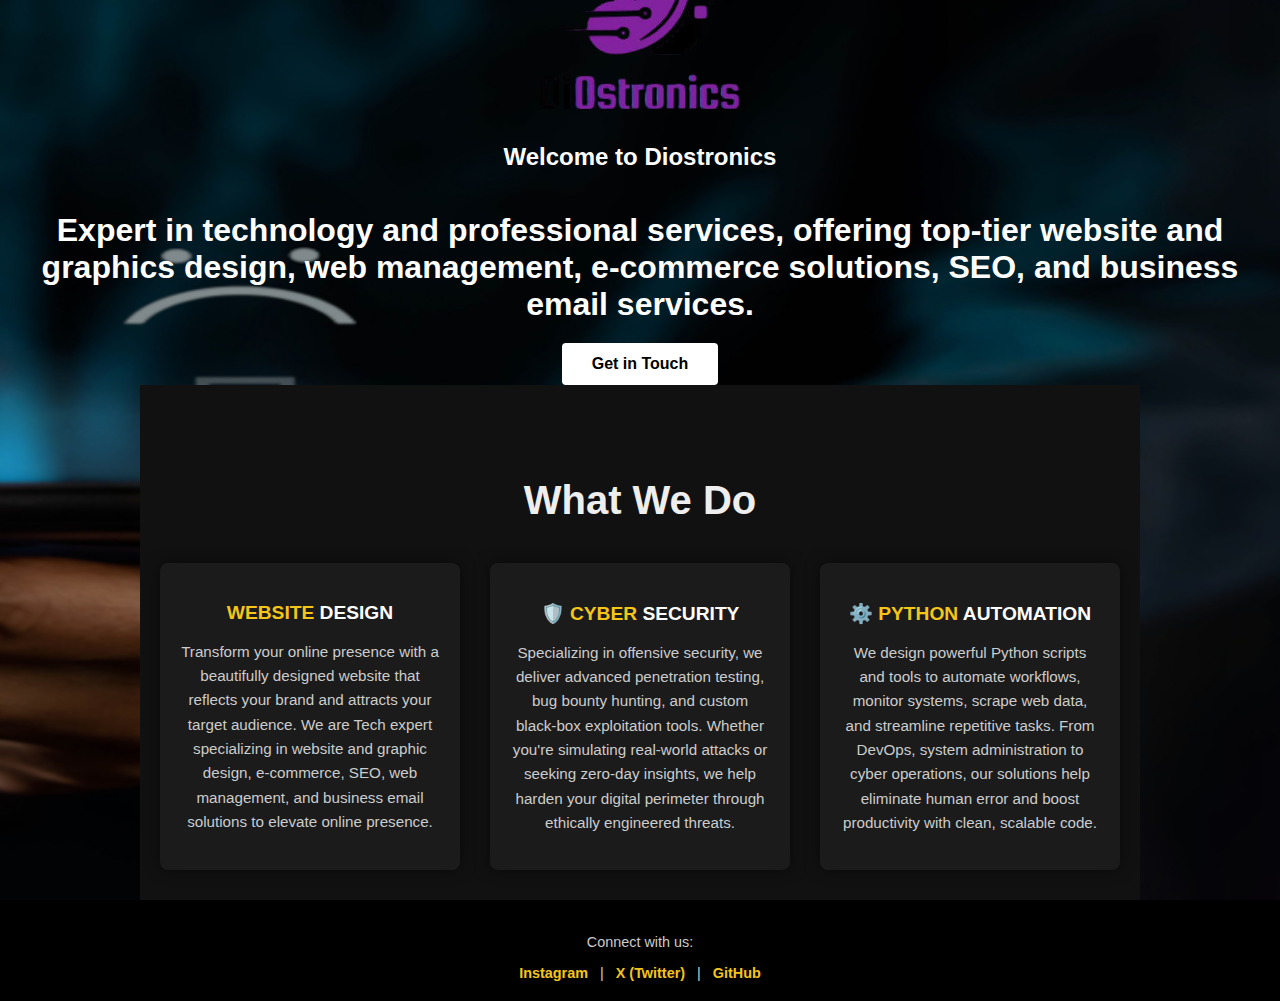
<file: index.html>
<!DOCTYPE html>
<html lang="en">
<head>
    <meta charset="UTF-8">
    <meta name="viewport" content="width=device-width, initial-scale=1.0">
    <title>Diostronics</title>
    <link rel="icon" type="image/png" href="images/favicon.png">
    <link rel="stylesheet" href="style.css">
    <style>
        * {
          box-sizing: border-box;
        }
        html, body {
            margin: 0;
            padding: 0;
            height:100%;
            font-family: sans-serif;
            background-color: #000;
            display: flex;
            flex-direction: column;
        }

        main {
          flex: 1 0 auto;
          display: flex;
          flex-direction: column;
        }

        .background {
            background: url('images/subheader-1.png') no-repeat center center fixed;
            background-size: cover;
            height: 100vh;
            display: flex;
            flex-direction: column;
            justify-content: center;
            align-items: center;
            text-align: center;
            color: white;
        }

        .background, .what-we-do {
          flex-shrink: 0;
        }

        .logo {
            max-width: 200px;
            margin-bottom: 10px;
        }

        .cta h1 {
            font-size: 2em;
            margin-bottom: 20px;
        }

        .cta a {
            display: inline-block;
            padding: 12px 30px;
            background-color: #fff;
            color: #000;
            text-decoration: none;
            font-weight: bold;
            border-radius: 4px;
            transition: background 0.3s;
        }

        .cta a:hover {
            background-color: #ddd;
        }

        .what-we-do {
            background-color: #111;
            color: #eee;
            padding: 60px 20px;
            text-align: center;
        }

        .what-we-do h2 {
            font-size: 2.5em;
            margin-bottom: 40px;
        }

        .services {
            display: flex;
            flex-wrap: wrap;
            justify-content: center;
            gap: 30px;
        }

        .service-box {
            background-color: #1b1b1b;
            padding: 20px;
            border-radius: 8px;
            max-width: 300px;
            flex: 1 1 300px;
            box-shadow: 0 0 15px rgba(0,0,0,0.5);
        }

        .service-box h3 {
            font-size: 1.2em;
            color: #fff;
            margin-bottom: 10px;
        }

        .service-box .highlight {
            color: #f5c518; /* Yellow accent */
        }

        .service-box p {
            color: #ccc;
            font-size: 0.95em;
            line-height: 1.6;
        }

        footer {
          background-color: #000;
          color: #ccc;
          text-align: center;
          padding: 20px 10px;
          font-size: 0.9em;
          flex-shrink: 0;
          margin-top: auto;
        }

        .footer-content a {
          color: #f5c518;
          text-decoration: none;
          margin: 0 8px;
          font-weight: bold;
        }

        .footer-content a:hover {
          text-decoration: underline;
        }
    </style>
</head>
<body>
  <main>
    <div class="background">
        <header>
          <img src="images/logo.png" alt="Logo" class="logo">
          <h2> Welcome to Diostronics</h2>
        </header>
        <div class="cta">
            <h1>Expert in technology and professional services, offering top-tier website and graphics design, web management, e-commerce solutions, SEO, and business email services.</h1>
            <a href="https://www.surveymonkey.com/r/ZK7QBKP" id="survey-button" alt="403.html" target="_blank" rel="noopener noreferrer">Get in Touch</a>
            <script>
              (function(t,e,s,o){
                var n,a,c;
                t.SMCX=t.SMCX||[],
                e.getElementById(o)||(n=e.getElementsByTagName(s),
                a=n[n.length-1],
                c=e.createElement(s),
                c.type="text/javascript",
                c.async=!0,
                c.id=o,
                c.src="https://widget.surveymonkey.com/collect/website/js/tRaiETqnLgj758hTBazgd4s_2B939eKTW1a_2Fbw_2Bu9_2F78GDHwhxI4HW8BJkSO2BJZI7.js",
                a.parentNode.insertBefore(c,a))
              })(window,document,"script","smcx-sdk");
            </script>
        </div>
        <section class="what-we-do">
          <h2>What We Do</h2>
          <div class="services">
            <div class="service-box">
              <h3><span class="highlight">WEBSITE</span> DESIGN</h3>
              <p>Transform your online presence with a beautifully designed website that reflects your brand and attracts your target audience. We are Tech expert specializing in website and graphic design, e-commerce, SEO, web management, and business email solutions to elevate online presence.</p>
            </div>
            <div class="service-box">
              <h3><span class="highlight">🛡️  CYBER</span> SECURITY</h3>
              <p>Specializing in offensive security, we deliver advanced penetration testing, bug bounty hunting, and custom black-box exploitation tools. Whether you're simulating real-world attacks or seeking zero-day insights, we help harden your digital perimeter through ethically engineered threats.</p>
            </div>
            <div class="service-box">
              <h3><span class="highlight">⚙️ PYTHON</span> AUTOMATION</h3>
              <p>We design powerful Python scripts and tools to automate workflows, monitor systems, scrape web data, and streamline repetitive tasks. From DevOps, system administration to cyber operations, our solutions help eliminate human error and boost productivity with clean, scalable code.</p>
            </div>
          </div>
        </section>
    </div>
  </main>

  <footer>
    <div class="footer-content">
      <p>Connect with us:</p>
      <div class="social-icons">
        <a href="https://instagram.com/diostronic/" target="_blank">Instagram</a> |
        <a href="https://twitter.com/Os_Tronics" target="_blank">X (Twitter)</a> |
        <a href="https://github.com/ostronic" target="_blank">GitHub</a>
      </div>
    </div>
  </footer>
</body>
</html>
</file>
<file: style.css>
/*
 Theme Name:   Diostronics Landing
 Theme URI:    http://diostronics.com/
 Description:  Diostronics Landing page Theme
 Author:       ostronics
 Author URI:   https://github.com/ostronic
 Template:     archi
 Version:      3.6.0
 License:      GNU General Public License v2 or later
 License URI:  http://www.gnu.org/licenses/gpl-2.0.html
 Tags:         light, dark, two-columns, right-sidebar, responsive-layout, accessibility-ready, openai, chatGpt
 Text Domain:  archi-child
*/
<style>
        body {
            margin: 0;
            padding: 0;
            font-family: sans-serif;
            background-color: #000;
        }
        .background {
            background: url('images/subheader-1.jpg') no-repeat center center fixed;
            background-size: cover;
            height: 100vh;
            display: flex;
            flex-direction: column;
            justify-content: center;
            align-items: center;
            text-align: center;
            color: white;
        }
        .logo {
            max-width: 200px;
            margin-bottom: 10px;
        }
        .cta h1 {
            font-size: 3em;
            margin-bottom: 20px;
        }
        .cta a {
            display: inline-block;
            padding: 12px 30px;
            background-color: #fff;
            color: #000;
            text-decoration: none;
            font-weight: bold;
            border-radius: 4px;
            transition: background 0.3s;
        }
        .cta a:hover {
            background-color: #ddd;
        }
        .what-we-do {
            background-color: #111;
            color: #eee;
            padding: 60px 20px;
            text-align: center;
        }
        .what-we-do h2 {
            font-size: 2.5em;
            margin-bottom: 40px;
            position: relative;
        }
        .services {
            display: flex;
            flex-wrap: wrap;
            justify-content: center;
            gap: 30px;
            }
        .service-box {
            background-color: #1b1b1b;
            padding: 20px;
            border-radius: 8px;
            max-width: 300px;
            flex: 1 1 300px;
            box-shadow: 0 0 15px rgba(0,0,0,0.5);
        }
        .service-box h3 {
            font-size: 1.2em;
            color: #fff;
            margin-bottom: 10px;
        }
        .service-box .highlight {
            color: #f5c518; /* Yellow accent */
        }
        .service-box p {
            color: #ccc;
            font-size: 0.95em;
            line-height: 1.6;
        }
</style>
</file>
